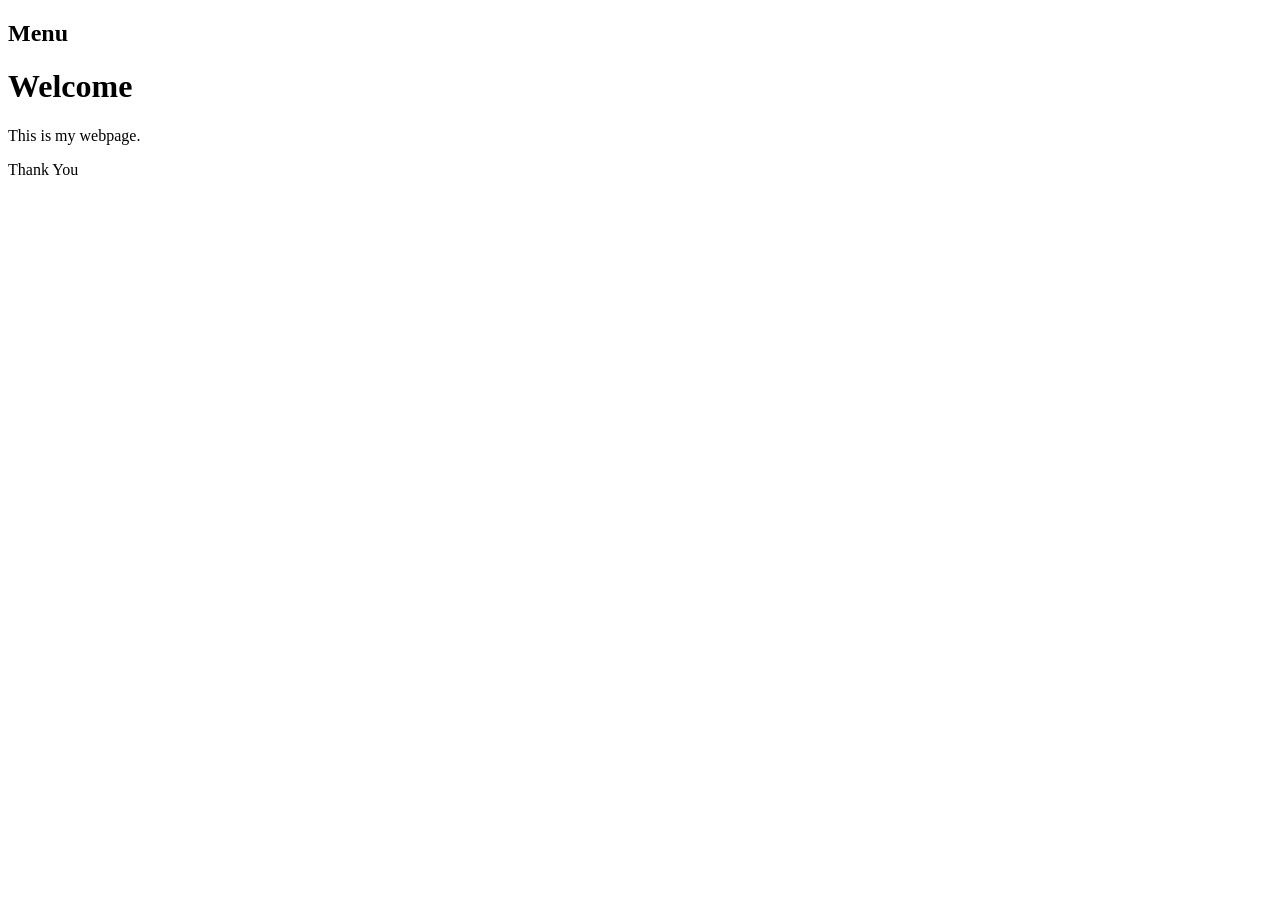
<file: Digital Nurture 5.0/Digital Nurture 5.0/index.html>
<!DOCTYPE html>
<html>
<head>
    <title>My Page</title>
</head>
<body>
    <nav>
        <h2>Menu</h2>
    </nav>
    <main>
        <h1>Welcome</h1>
        <p>This is my webpage.</p>
    </main>
    <footer>
        <p>Thank You</p>
    </footer>
</body>

</html>
</file>
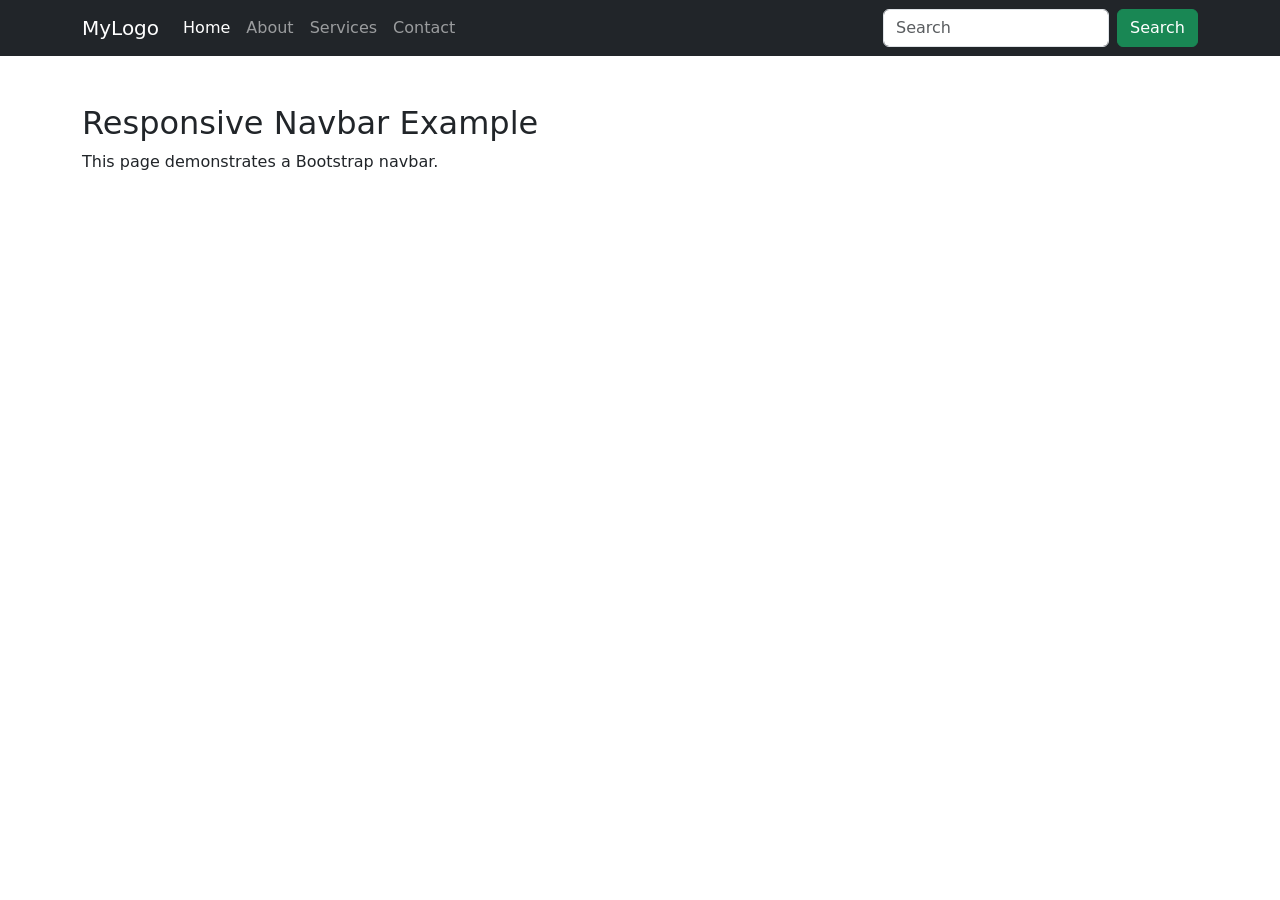
<file: Bootstrap5/Bootstrap5/Exercise10_1.html>
<!DOCTYPE html>
<html lang="en">

<head>
    <meta charset="UTF-8">
    <meta name="viewport" content="width=device-width, initial-scale=1.0">
    <title>Exercise 10.1</title>

    <link rel="stylesheet" href="css/bootstrap.min.css">
</head>

<body>

<nav class="navbar navbar-expand-lg navbar-dark bg-dark">

    <div class="container">

        <!-- Logo -->
        <a class="navbar-brand" href="#">
            MyLogo
        </a>

        <!-- Mobile Toggle Button -->
        <button class="navbar-toggler" type="button"
                data-bs-toggle="collapse"
                data-bs-target="#navbarContent">

            <span class="navbar-toggler-icon"></span>

        </button>

        <!-- Navbar Content -->
        <div class="collapse navbar-collapse" id="navbarContent">

            <!-- Navigation Links -->
            <ul class="navbar-nav me-auto">

                <li class="nav-item">
                    <a class="nav-link active" href="#">
                        Home
                    </a>
                </li>

                <li class="nav-item">
                    <a class="nav-link" href="#">
                        About
                    </a>
                </li>

                <li class="nav-item">
                    <a class="nav-link" href="#">
                        Services
                    </a>
                </li>

                <li class="nav-item">
                    <a class="nav-link" href="#">
                        Contact
                    </a>
                </li>

            </ul>

            <!-- Search Form -->
            <form class="d-flex">

                <input class="form-control me-2"
                       type="search"
                       placeholder="Search">

                <button class="btn btn-success"
                        type="submit">
                    Search
                </button>

            </form>

        </div>

    </div>

</nav>

<div class="container mt-5">
    <h2>Responsive Navbar Example</h2>
    <p>This page demonstrates a Bootstrap navbar.</p>
</div>

<script src="js/bootstrap.bundle.min.js"></script>

</body>

</html>
</file>
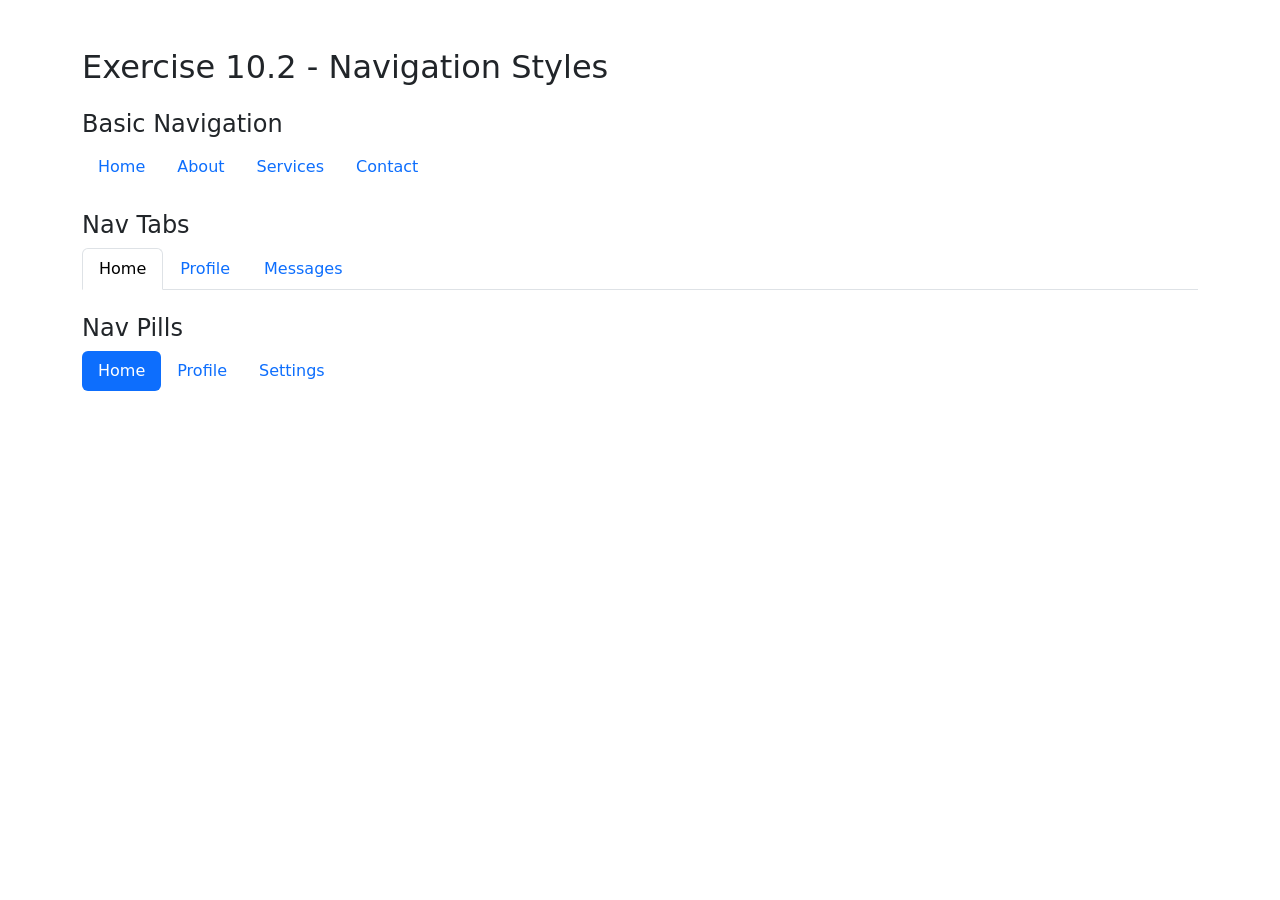
<file: Bootstrap5/Bootstrap5/Exercise10_2.html>
<!DOCTYPE html>
<html lang="en">

<head>
    <meta charset="UTF-8">
    <meta name="viewport" content="width=device-width, initial-scale=1.0">
    <title>Exercise 10.2</title>

    <link rel="stylesheet" href="css/bootstrap.min.css">
</head>

<body>

<div class="container mt-5">

    <h2 class="mb-4">
        Exercise 10.2 - Navigation Styles
    </h2>

    <!-- Basic Navigation -->
    <h4>Basic Navigation</h4>

    <ul class="nav mb-4">
        <li class="nav-item">
            <a class="nav-link active" href="#">Home</a>
        </li>

        <li class="nav-item">
            <a class="nav-link" href="#">About</a>
        </li>

        <li class="nav-item">
            <a class="nav-link" href="#">Services</a>
        </li>

        <li class="nav-item">
            <a class="nav-link" href="#">Contact</a>
        </li>
    </ul>

    <!-- Nav Tabs -->
    <h4>Nav Tabs</h4>

    <ul class="nav nav-tabs mb-4">
        <li class="nav-item">
            <a class="nav-link active" href="#">Home</a>
        </li>

        <li class="nav-item">
            <a class="nav-link" href="#">Profile</a>
        </li>

        <li class="nav-item">
            <a class="nav-link" href="#">Messages</a>
        </li>
    </ul>

    <!-- Nav Pills -->
    <h4>Nav Pills</h4>

    <ul class="nav nav-pills">
        <li class="nav-item">
            <a class="nav-link active" href="#">Home</a>
        </li>

        <li class="nav-item">
            <a class="nav-link" href="#">Profile</a>
        </li>

        <li class="nav-item">
            <a class="nav-link" href="#">Settings</a>
        </li>
    </ul>

</div>

<script src="js/bootstrap.bundle.min.js"></script>

</body>

</html>
</file>
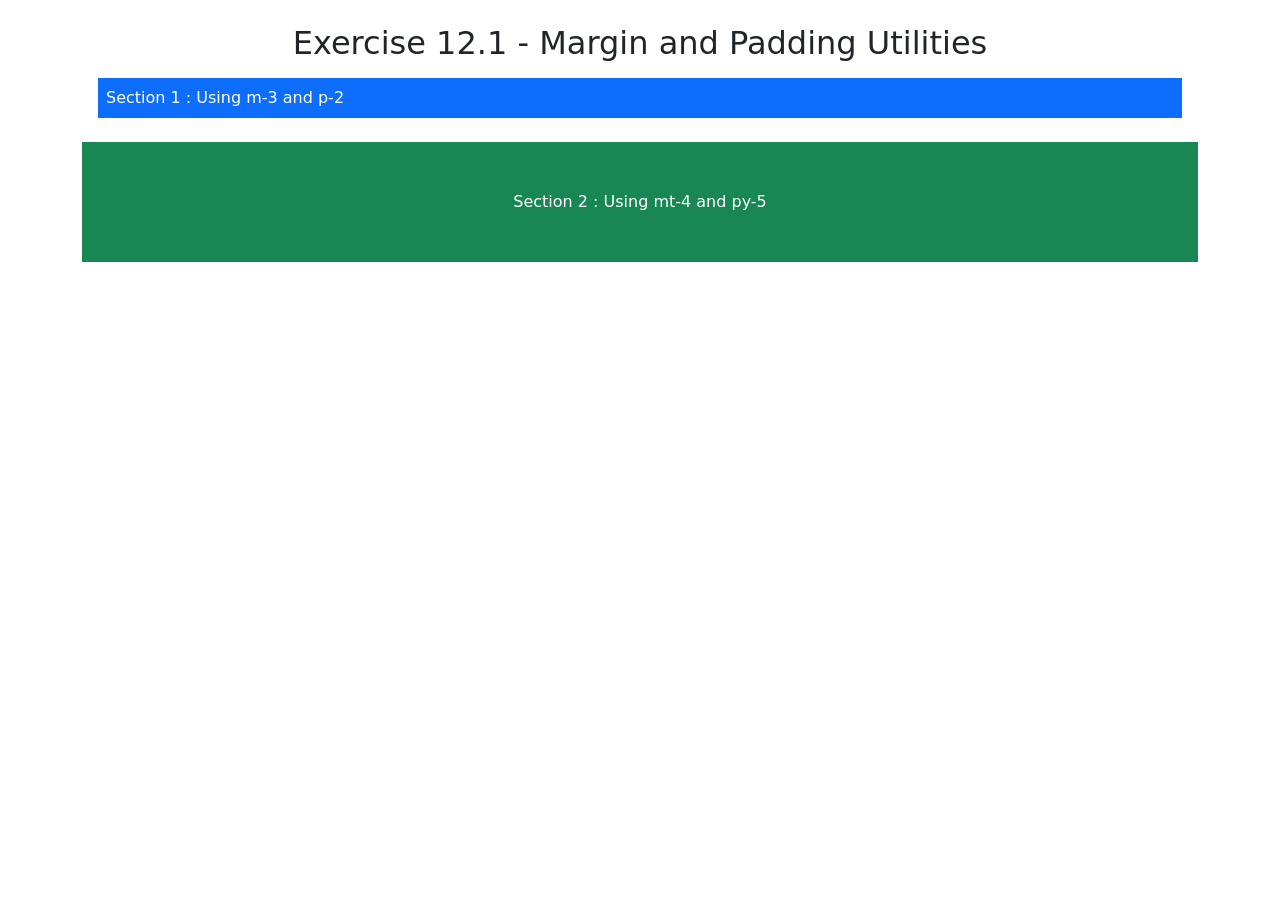
<file: Bootstrap5/Bootstrap5/Exercise12_1.html>
<!DOCTYPE html>
<html lang="en">

<head>
    <meta charset="UTF-8">
    <meta name="viewport" content="width=device-width, initial-scale=1.0">
    <title>Exercise 12.1</title>

    <link rel="stylesheet" href="css/bootstrap.min.css">
</head>

<body>

<div class="container">

    <h2 class="text-center mt-4">
        Exercise 12.1 - Margin and Padding Utilities
    </h2>

    <!-- Section 1 -->
    <div class="bg-primary text-white m-3 p-2">
        Section 1 : Using m-3 and p-2
    </div>

    <!-- Section 2 -->
    <div class="bg-success text-white mt-4 py-5 text-center">
        Section 2 : Using mt-4 and py-5
    </div>

</div>

<script src="js/bootstrap.bundle.min.js"></script>

</body>

</html>
</file>
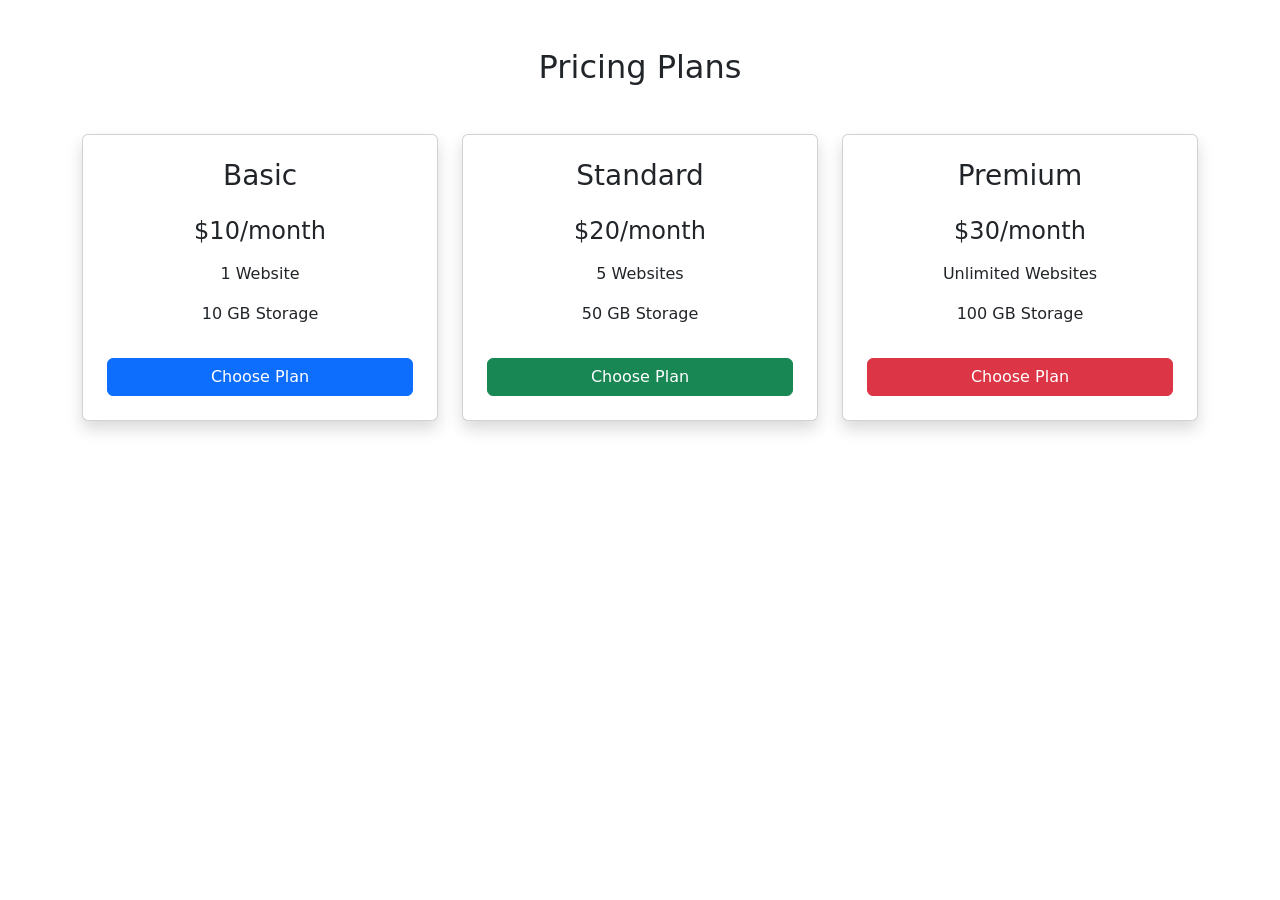
<file: Bootstrap5/Bootstrap5/Exercise12_2.html>
<!DOCTYPE html>
<html lang="en">

<head>
    <meta charset="UTF-8">
    <meta name="viewport" content="width=device-width, initial-scale=1.0">
    <title>Exercise 12.2</title>

    <link rel="stylesheet" href="css/bootstrap.min.css">
</head>

<body>

<div class="container py-5">

    <h2 class="text-center mb-5">
        Pricing Plans
    </h2>

    <div class="row">

        <!-- Basic Plan -->
        <div class="col-md-4 mb-4">
            <div class="card text-center p-4 shadow">
                <h3>Basic</h3>
                <h4 class="my-3">$10/month</h4>
                <p>1 Website</p>
                <p>10 GB Storage</p>
                <button class="btn btn-primary mt-3">
                    Choose Plan
                </button>
            </div>
        </div>

        <!-- Standard Plan -->
        <div class="col-md-4 mb-4">
            <div class="card text-center p-4 shadow">
                <h3>Standard</h3>
                <h4 class="my-3">$20/month</h4>
                <p>5 Websites</p>
                <p>50 GB Storage</p>
                <button class="btn btn-success mt-3">
                    Choose Plan
                </button>
            </div>
        </div>

        <!-- Premium Plan -->
        <div class="col-md-4 mb-4">
            <div class="card text-center p-4 shadow">
                <h3>Premium</h3>
                <h4 class="my-3">$30/month</h4>
                <p>Unlimited Websites</p>
                <p>100 GB Storage</p>
                <button class="btn btn-danger mt-3">
                    Choose Plan
                </button>
            </div>
        </div>

    </div>

</div>

<script src="js/bootstrap.bundle.min.js"></script>

</body>

</html>
</file>
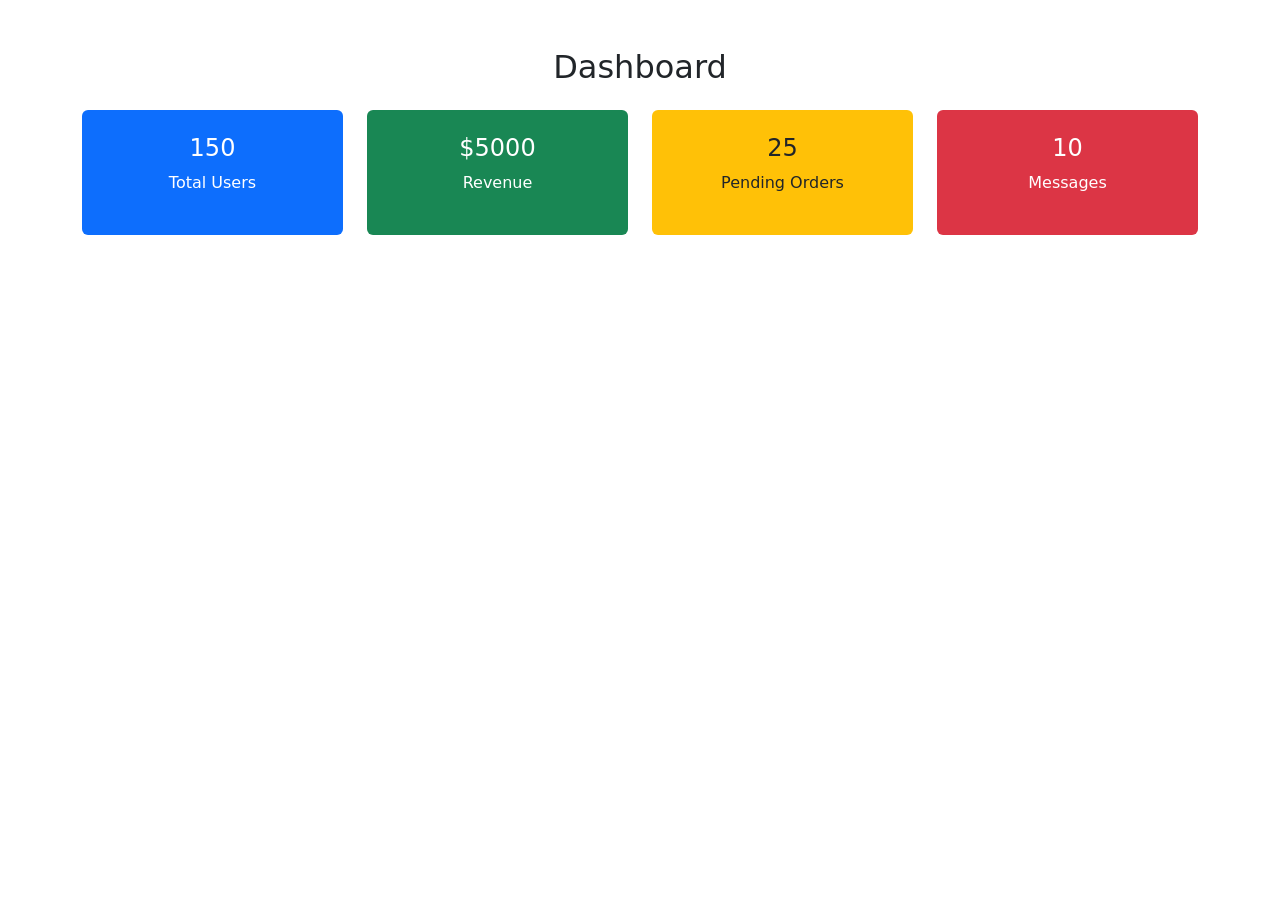
<file: Bootstrap5/Bootstrap5/Exercise13_1.html>
<!DOCTYPE html>
<html lang="en">

<head>
    <meta charset="UTF-8">
    <meta name="viewport" content="width=device-width, initial-scale=1.0">
    <title>Exercise 13.1</title>

    <link rel="stylesheet" href="css/bootstrap.min.css">
</head>

<body>

<div class="container mt-5">

    <h2 class="text-center mb-4">
        Dashboard
    </h2>

    <div class="row">

        <!-- Total Users -->
        <div class="col-md-3 mb-3">
            <div class="bg-primary text-white p-4 text-center rounded">
                <h4>150</h4>
                <p>Total Users</p>
            </div>
        </div>

        <!-- Revenue -->
        <div class="col-md-3 mb-3">
            <div class="bg-success text-white p-4 text-center rounded">
                <h4>$5000</h4>
                <p>Revenue</p>
            </div>
        </div>

        <!-- Pending Orders -->
        <div class="col-md-3 mb-3">
            <div class="bg-warning text-dark p-4 text-center rounded">
                <h4>25</h4>
                <p>Pending Orders</p>
            </div>
        </div>

        <!-- Messages -->
        <div class="col-md-3 mb-3">
            <div class="bg-danger text-white p-4 text-center rounded">
                <h4>10</h4>
                <p>Messages</p>
            </div>
        </div>

    </div>

</div>

<script src="js/bootstrap.bundle.min.js"></script>

</body>

</html>
</file>
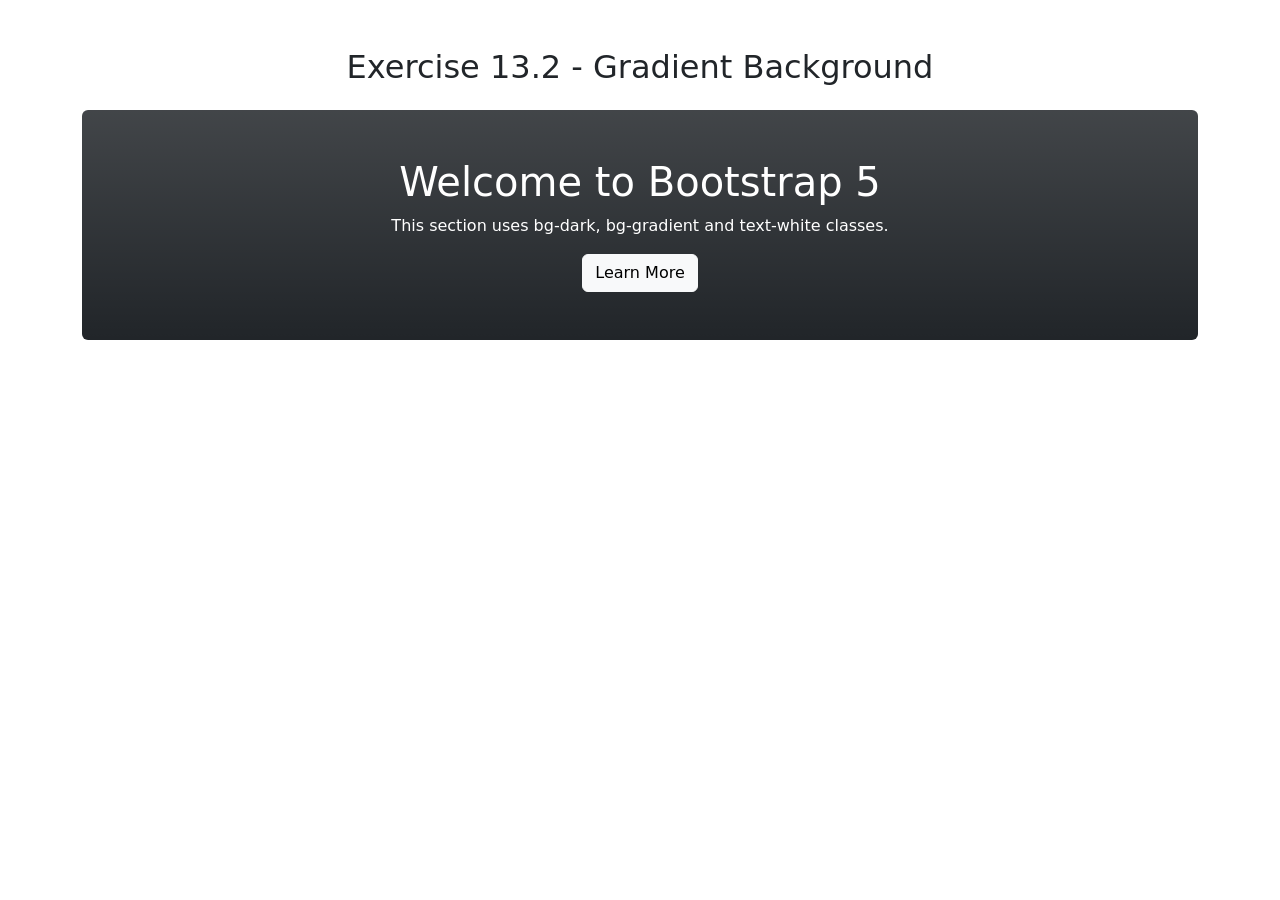
<file: Bootstrap5/Bootstrap5/Exercise13_2.html>
<!DOCTYPE html>
<html lang="en">

<head>
    <meta charset="UTF-8">
    <meta name="viewport" content="width=device-width, initial-scale=1.0">
    <title>Exercise 13.2</title>

    <link rel="stylesheet" href="css/bootstrap.min.css">
</head>

<body>

<div class="container mt-5">

    <h2 class="text-center mb-4">
        Exercise 13.2 - Gradient Background
    </h2>

    <div class="bg-dark bg-gradient text-white p-5 rounded text-center">

        <h1>Welcome to Bootstrap 5</h1>

        <p>
            This section uses bg-dark, bg-gradient and text-white classes.
        </p>

        <button class="btn btn-light">
            Learn More
        </button>

    </div>

</div>

<script src="js/bootstrap.bundle.min.js"></script>

</body>

</html>
</file>
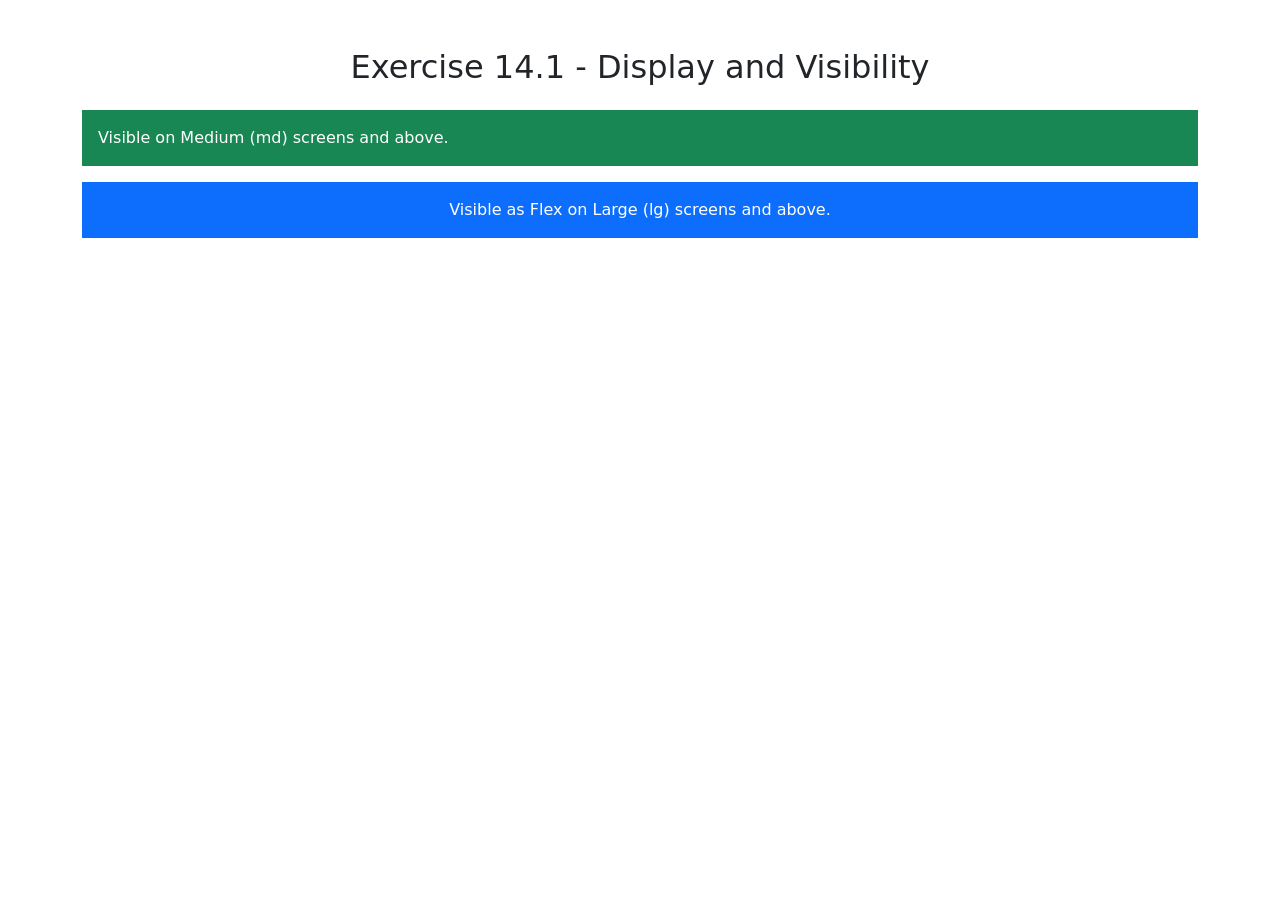
<file: Bootstrap5/Bootstrap5/Exercise14_1.html>
<!DOCTYPE html>
<html lang="en">

<head>
    <meta charset="UTF-8">
    <meta name="viewport" content="width=device-width, initial-scale=1.0">
    <title>Exercise 14.1</title>

    <link rel="stylesheet" href="css/bootstrap.min.css">
</head>

<body>

<div class="container mt-5">

    <h2 class="text-center mb-4">
        Exercise 14.1 - Display and Visibility
    </h2>

    <!-- Hidden on all screens -->
    <div class="d-none bg-danger text-white p-3 mb-3">
        This section is hidden on all screen sizes.
    </div>

    <!-- Visible only on Medium screens and above -->
    <div class="d-none d-md-block bg-success text-white p-3 mb-3">
        Visible on Medium (md) screens and above.
    </div>

    <!-- Flex display only on Large screens and above -->
    <div class="d-none d-lg-flex bg-primary text-white p-3 justify-content-center">
        Visible as Flex on Large (lg) screens and above.
    </div>

</div>

<script src="js/bootstrap.bundle.min.js"></script>

</body>

</html>
</file>
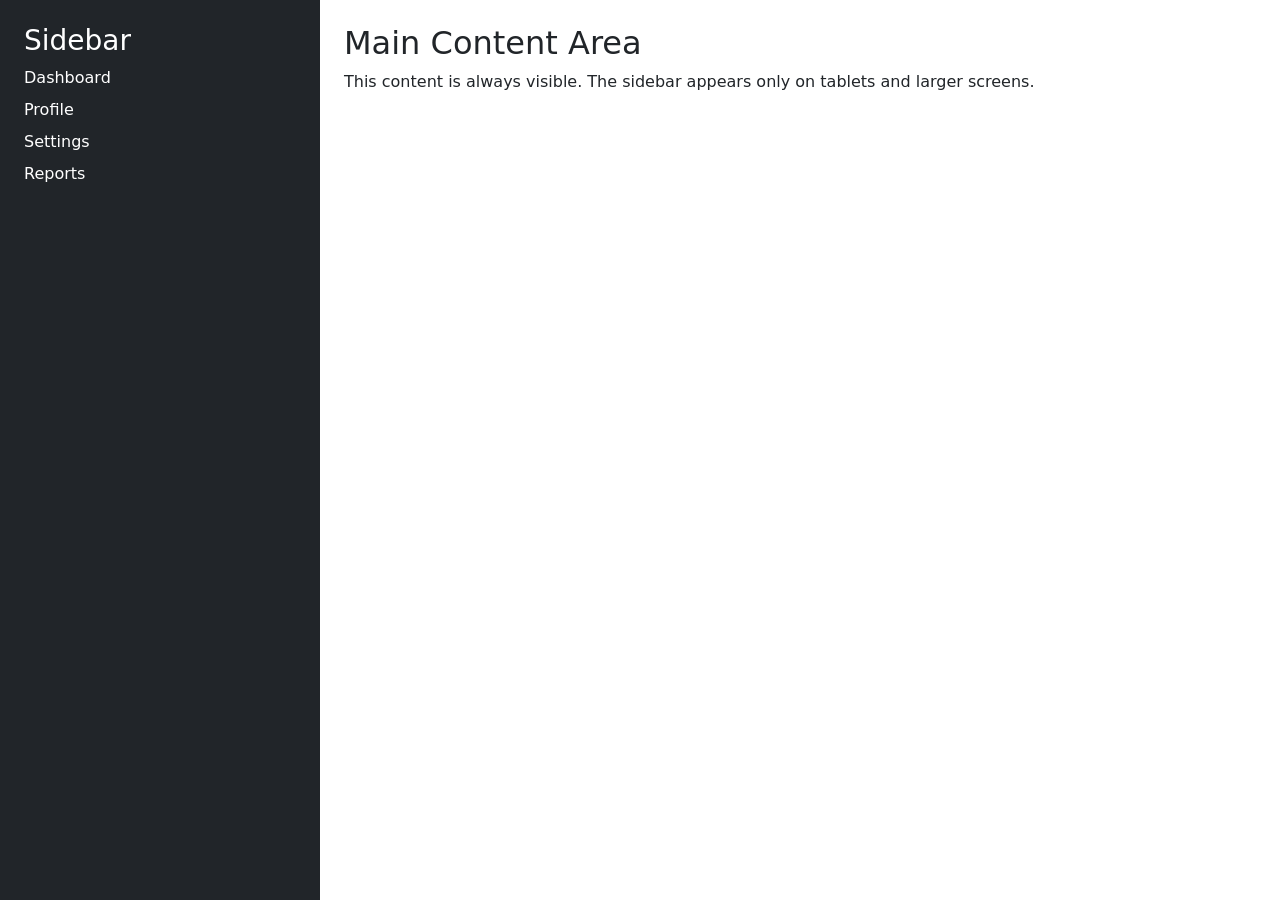
<file: Bootstrap5/Bootstrap5/Exercise14_2.html>
<!DOCTYPE html>
<html lang="en">

<head>
    <meta charset="UTF-8">
    <meta name="viewport" content="width=device-width, initial-scale=1.0">
    <title>Exercise 14.2</title>

    <link rel="stylesheet" href="css/bootstrap.min.css">
</head>

<body>

<div class="container-fluid">

    <div class="row">

        <!-- Sidebar -->
        <div class="col-md-3 d-none d-md-block bg-dark text-white p-4 vh-100">

            <h3>Sidebar</h3>

            <ul class="list-unstyled">
                <li class="mb-2">Dashboard</li>
                <li class="mb-2">Profile</li>
                <li class="mb-2">Settings</li>
                <li class="mb-2">Reports</li>
            </ul>

        </div>

        <!-- Main Content -->
        <div class="col-md-9 p-4">

            <h2>Main Content Area</h2>

            <p>
                This content is always visible.
                The sidebar appears only on tablets and larger screens.
            </p>

        </div>

    </div>

</div>

<script src="js/bootstrap.bundle.min.js"></script>

</body>

</html>
</file>
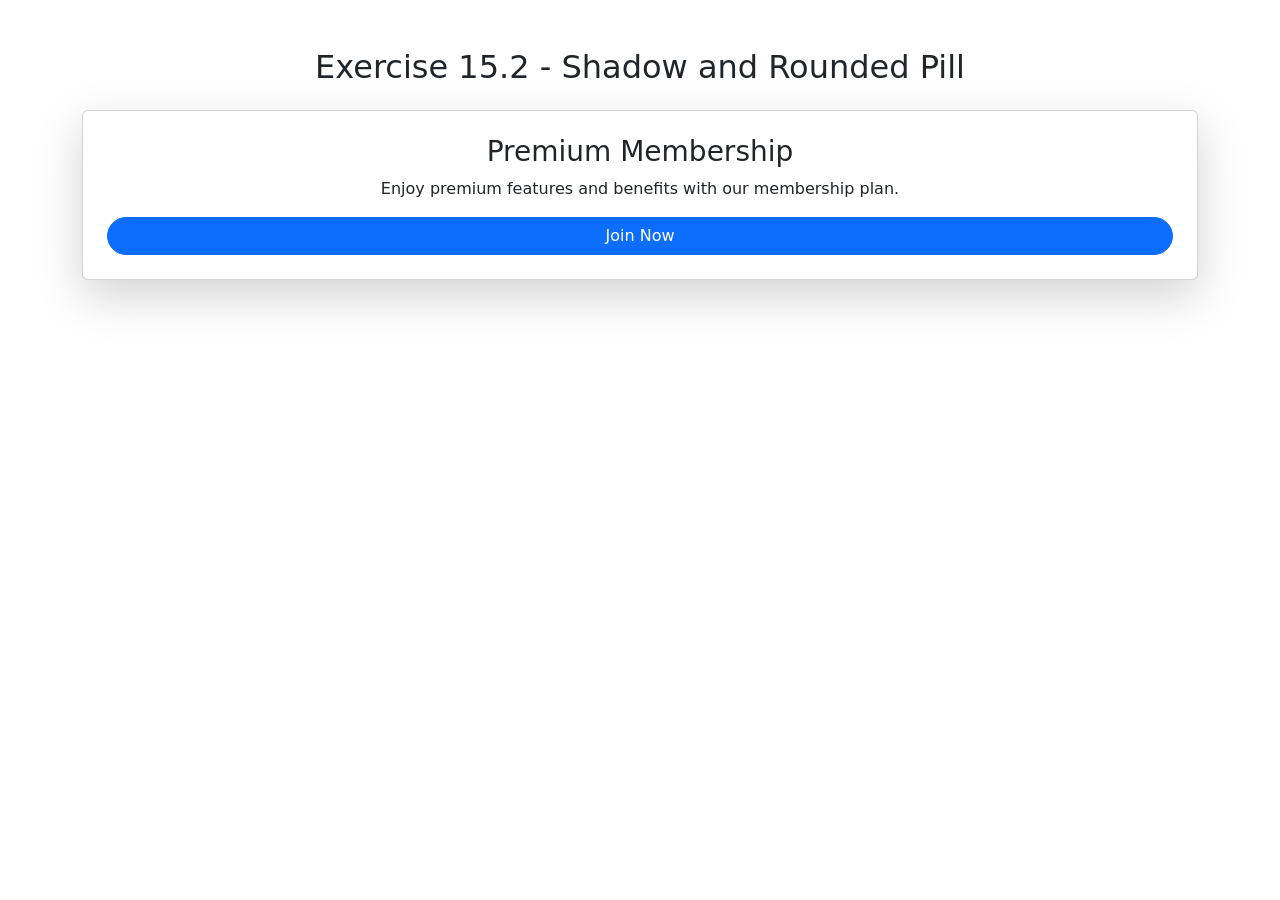
<file: Bootstrap5/Bootstrap5/Exercise15_2.html>
<!DOCTYPE html>
<html lang="en">

<head>
    <meta charset="UTF-8">
    <meta name="viewport" content="width=device-width, initial-scale=1.0">
    <title>Exercise 15.2</title>

    <link rel="stylesheet" href="css/bootstrap.min.css">
</head>

<body>

<div class="container mt-5">

    <h2 class="text-center mb-4">
        Exercise 15.2 - Shadow and Rounded Pill
    </h2>

    <div class="card shadow-lg p-4 text-center">

        <h3>Premium Membership</h3>

        <p>
            Enjoy premium features and benefits with our membership plan.
        </p>

        <button class="btn btn-primary rounded-pill px-4">
            Join Now
        </button>

    </div>

</div>

<script src="js/bootstrap.bundle.min.js"></script>

</body>

</html>
</file>
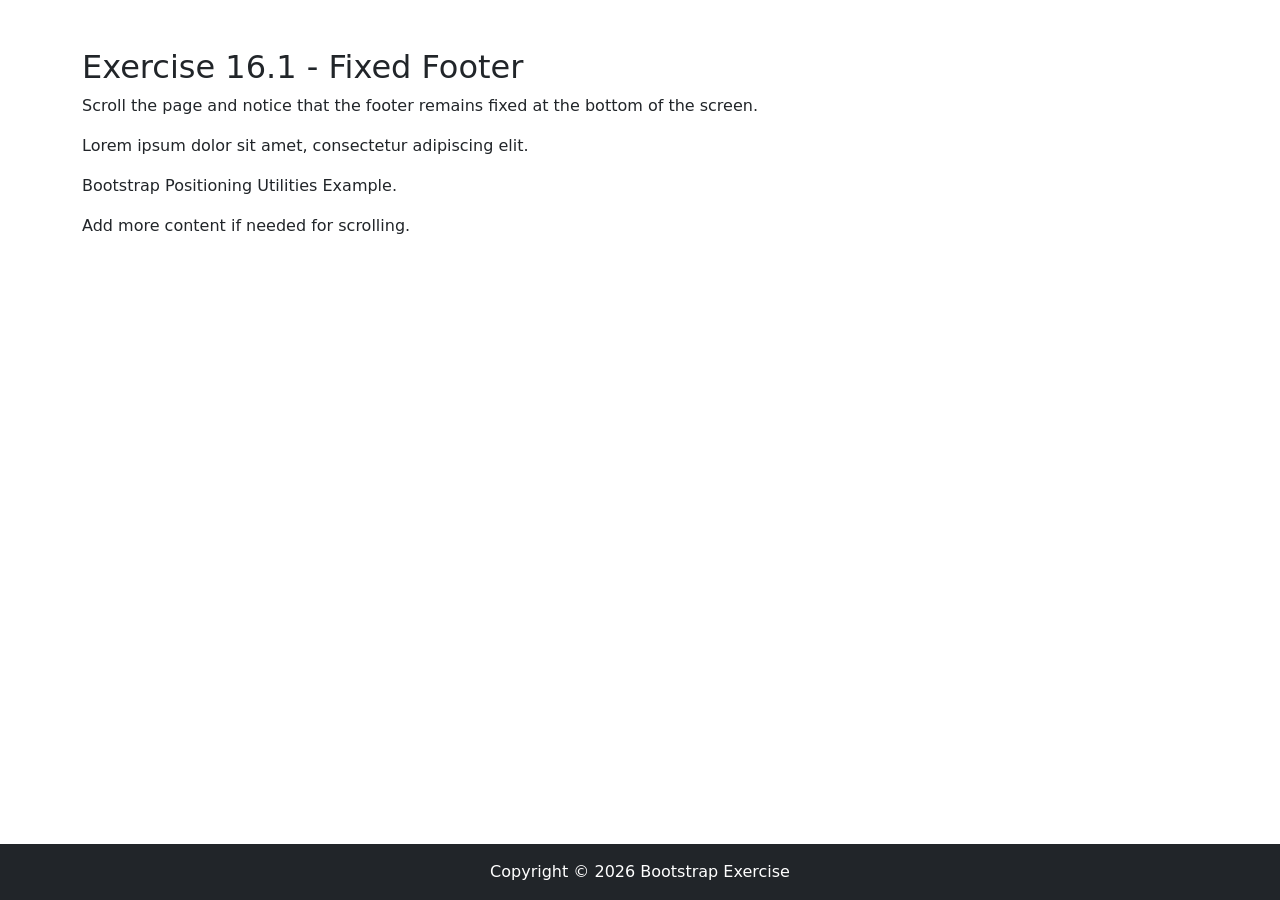
<file: Bootstrap5/Bootstrap5/Exercise16_1.html>
<!DOCTYPE html>
<html lang="en">

<head>
    <meta charset="UTF-8">
    <meta name="viewport" content="width=device-width, initial-scale=1.0">
    <title>Exercise 16.1</title>

    <link rel="stylesheet" href="css/bootstrap.min.css">
</head>

<body>

<div class="container mt-5">

    <h2>Exercise 16.1 - Fixed Footer</h2>

    <p>
        Scroll the page and notice that the footer remains fixed at the bottom of the screen.
    </p>

    <p>Lorem ipsum dolor sit amet, consectetur adipiscing elit.</p>
    <p>Bootstrap Positioning Utilities Example.</p>
    <p>Add more content if needed for scrolling.</p>

</div>

<!-- Fixed Footer -->
<footer class="bg-dark text-white text-center p-3 position-fixed bottom-0 w-100">
    Copyright © 2026 Bootstrap Exercise
</footer>

<script src="js/bootstrap.bundle.min.js"></script>

</body>

</html>
</file>
